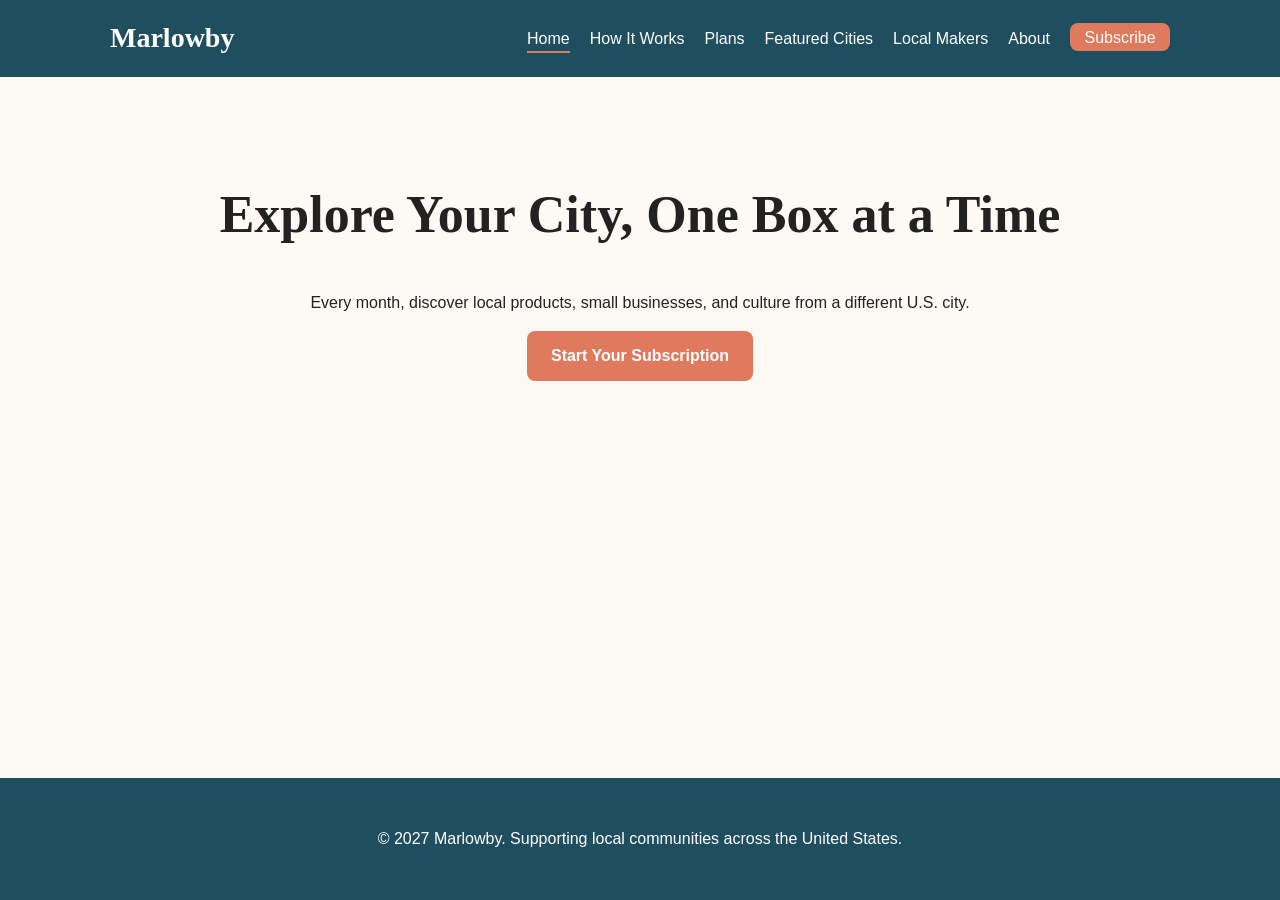
<file: index.html>
<!DOCTYPE html>
<html lang="en">
<head>
  <meta charset="utf-8">
  <meta name="viewport" content="width=device-width, initial-scale=1">
  <meta name="description" content="Marlowby is a monthly subscription box featuring local products and small businesses from a different U.S. city every month.">
  <title>Marlowby | Explore Your City, One Box at a Time</title>
  <link rel="stylesheet" href="css/styles.css">
</head>
<body>
  <!-- Lets keyboard users jump past the menu (accessibility) -->
  <a class="skip-link" href="#main">Skip to main content</a>

  <!-- ===== SHARED HEADER: copy this exact block onto every page ===== -->
  <header class="site-header">
    <div class="container header-inner">
      <a class="logo" href="index.html">Marlowby</a>
      <nav aria-label="Main navigation">
        <ul class="nav-list">
          <!-- On each page, move class="active" and aria-current="page" to that page's link -->
          <li><a href="index.html" class="active" aria-current="page">Home</a></li>
          <li><a href="how-it-works.html">How It Works</a></li>
          <li><a href="plans.html">Plans</a></li>
          <li><a href="cities.html">Featured Cities</a></li>
          <li><a href="makers.html">Local Makers</a></li>
          <li><a href="about.html">About</a></li>
          <li><a href="subscribe.html" class="nav-cta">Subscribe</a></li>
        </ul>
      </nav>
    </div>
  </header>
  <!-- ===== END SHARED HEADER ===== -->

  <main id="main">
    <!-- Page content goes here. Each page gets exactly one <h1>. -->
    <section class="hero">
      <div class="container">
        <h1>Explore Your City, One Box at a Time</h1>
        <p>Every month, discover local products, small businesses, and culture from a different U.S. city.</p>
        <a class="button" href="subscribe.html">Start Your Subscription</a>
      </div>
    </section>
  </main>

  <!-- ===== SHARED FOOTER: copy this exact block onto every page ===== -->
  <footer class="site-footer">
    <div class="container">
      <p>&copy; 2027 Marlowby. Supporting local communities across the United States.</p>
    </div>
  </footer>
  <!-- ===== END SHARED FOOTER ===== -->
</body>
</html>
</file>
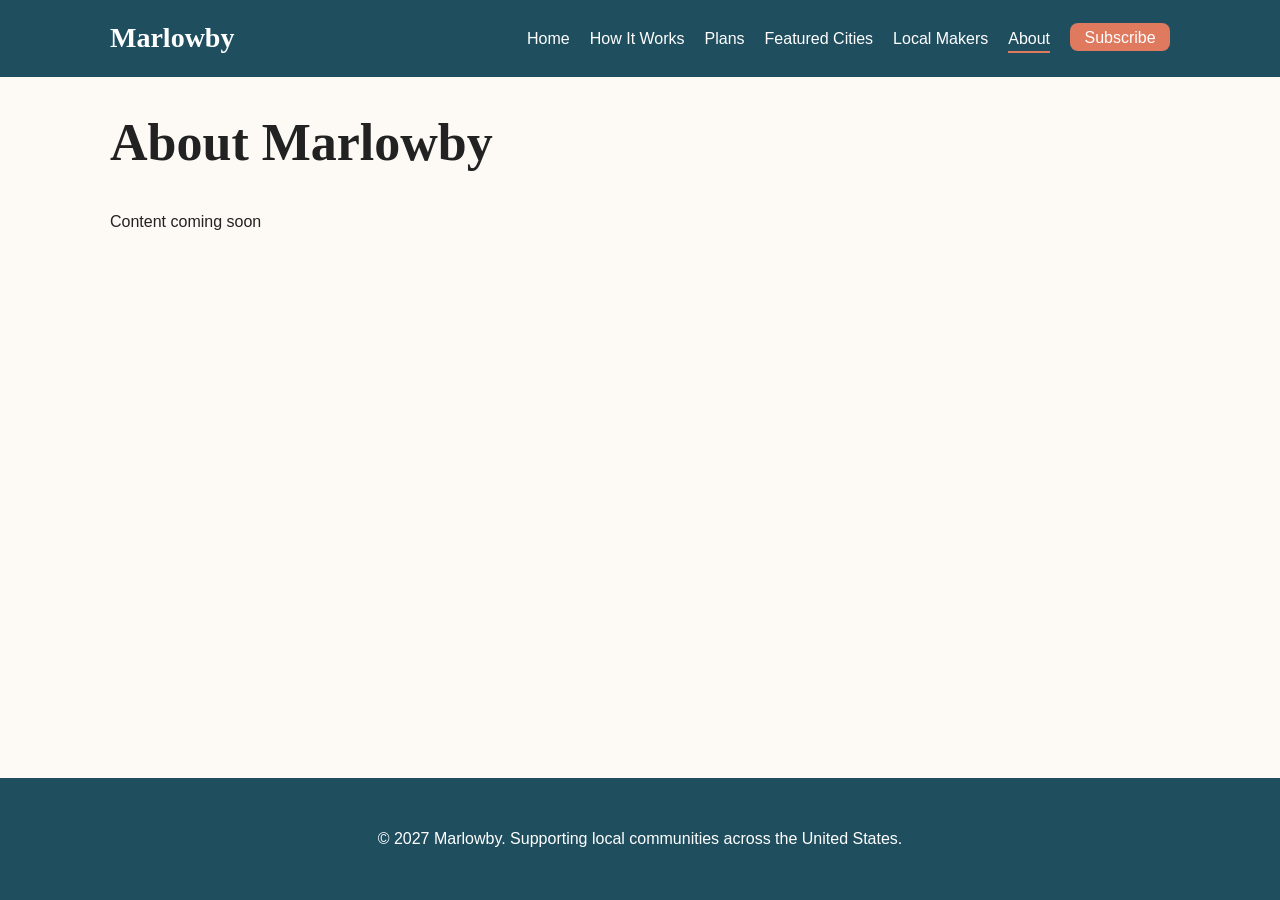
<file: about.html>
<!DOCTYPE html>
<html lang="en">
<head>
  <meta charset="utf-8">
  <meta name="viewport" content="width=device-width, initial-scale=1">
  <meta name="description" content="Learn about Marlowby's mission to support local communities.">
  <title>About Us | Marlowby</title>
  <link rel="stylesheet" href="css/styles.css">
</head>
<body>
  <!-- Lets keyboard users jump past the menu (accessibility) -->
  <a class="skip-link" href="#main">Skip to main content</a>

  <!-- ===== SHARED HEADER: copy this exact block onto every page ===== -->
  <header class="site-header">
    <div class="container header-inner">
      <a class="logo" href="index.html">Marlowby</a>
      <nav aria-label="Main navigation">
        <ul class="nav-list">
          <!-- On each page, move class="active" and aria-current="page" to that page's link -->
          <li><a href="index.html">Home</a></li>
          <li><a href="how-it-works.html">How It Works</a></li>
          <li><a href="plans.html">Plans</a></li>
          <li><a href="cities.html">Featured Cities</a></li>
          <li><a href="makers.html">Local Makers</a></li>
          <li><a href="about.html" class="active" aria-current="page">About</a></li>
          <li><a href="subscribe.html" class="nav-cta">Subscribe</a></li>
        </ul>
      </nav>
    </div>
  </header>
  <!-- ===== END SHARED HEADER ===== -->

  <main id="main">
    <div class="container">
      <h1>About Marlowby</h1>
      <p>Content coming soon</p>
    </div>
    </section>
  </main>

  <!-- ===== SHARED FOOTER: copy this exact block onto every page ===== -->
  <footer class="site-footer">
    <div class="container">
      <p>&copy; 2027 Marlowby. Supporting local communities across the United States.</p>
    </div>
  </footer>
  <!-- ===== END SHARED FOOTER ===== -->
</body>
</html>
</file>
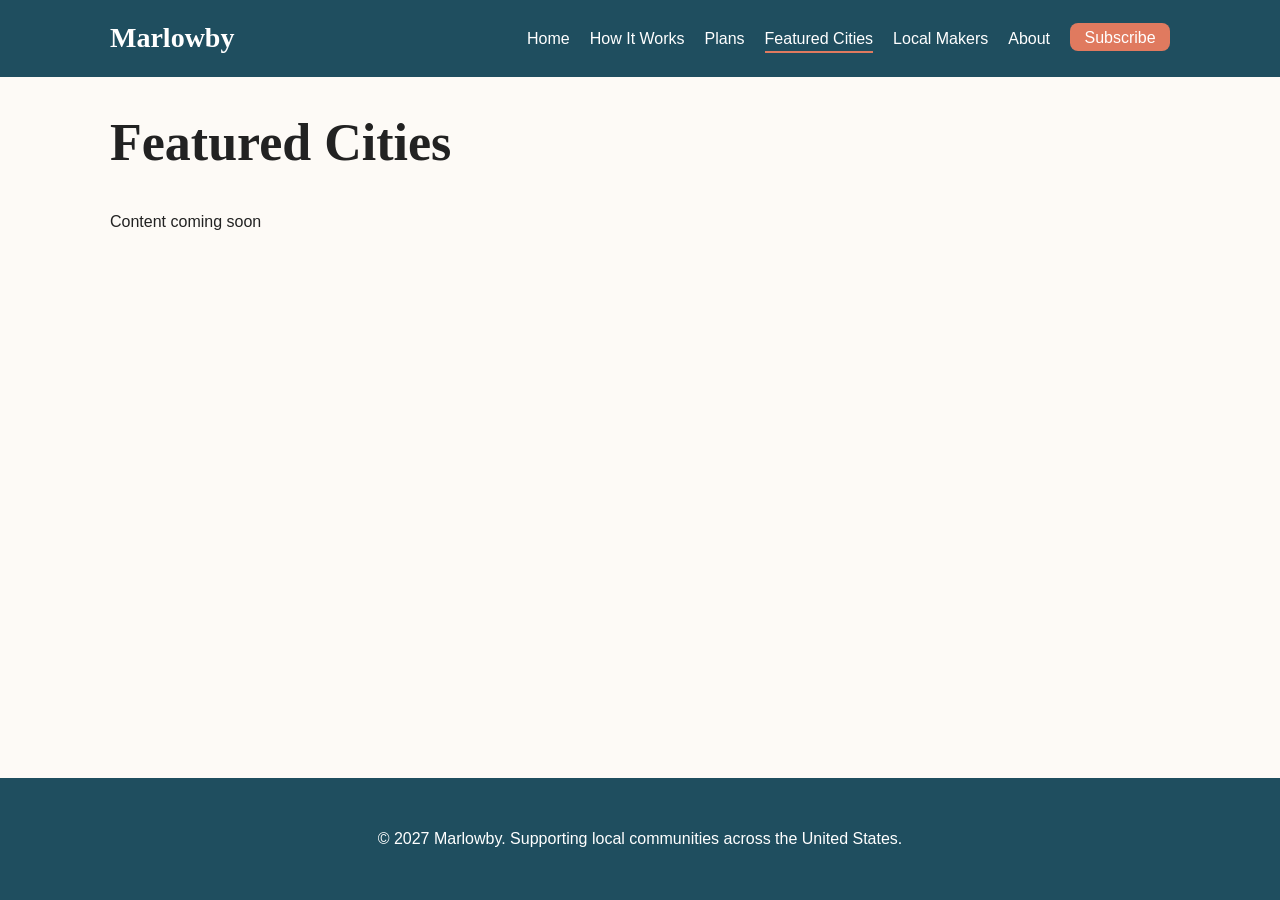
<file: cities.html>
<!DOCTYPE html>
<html lang="en">
<head>
  <meta charset="utf-8">
  <meta name="viewport" content="width=device-width, initial-scale=1">
  <meta name="description" content="Explore past and upcoming Marlowby boxes from cities across the U.S.">
  <title>Featured Cities | Marlowby</title>
  <link rel="stylesheet" href="css/styles.css">
</head>
<body>
  <!-- Lets keyboard users jump past the menu (accessibility) -->
  <a class="skip-link" href="#main">Skip to main content</a>

  <!-- ===== SHARED HEADER: copy this exact block onto every page ===== -->
  <header class="site-header">
    <div class="container header-inner">
      <a class="logo" href="index.html">Marlowby</a>
      <nav aria-label="Main navigation">
        <ul class="nav-list">
          <!-- On each page, move class="active" and aria-current="page" to that page's link -->
          <li><a href="index.html">Home</a></li>
          <li><a href="how-it-works.html">How It Works</a></li>
          <li><a href="plans.html">Plans</a></li>
          <li><a href="cities.html" class="active" aria-current="page">Featured Cities</a></li>
          <li><a href="makers.html">Local Makers</a></li>
          <li><a href="about.html">About</a></li>
          <li><a href="subscribe.html" class="nav-cta">Subscribe</a></li>
        </ul>
      </nav>
    </div>
  </header>
  <!-- ===== END SHARED HEADER ===== -->

  <main id="main">
    <div class="container">
      <h1>Featured Cities</h1>
      <p>Content coming soon</p>
    </div>
    </section>
  </main>

  <!-- ===== SHARED FOOTER: copy this exact block onto every page ===== -->
  <footer class="site-footer">
    <div class="container">
      <p>&copy; 2027 Marlowby. Supporting local communities across the United States.</p>
    </div>
  </footer>
  <!-- ===== END SHARED FOOTER ===== -->
</body>
</html>
</file>
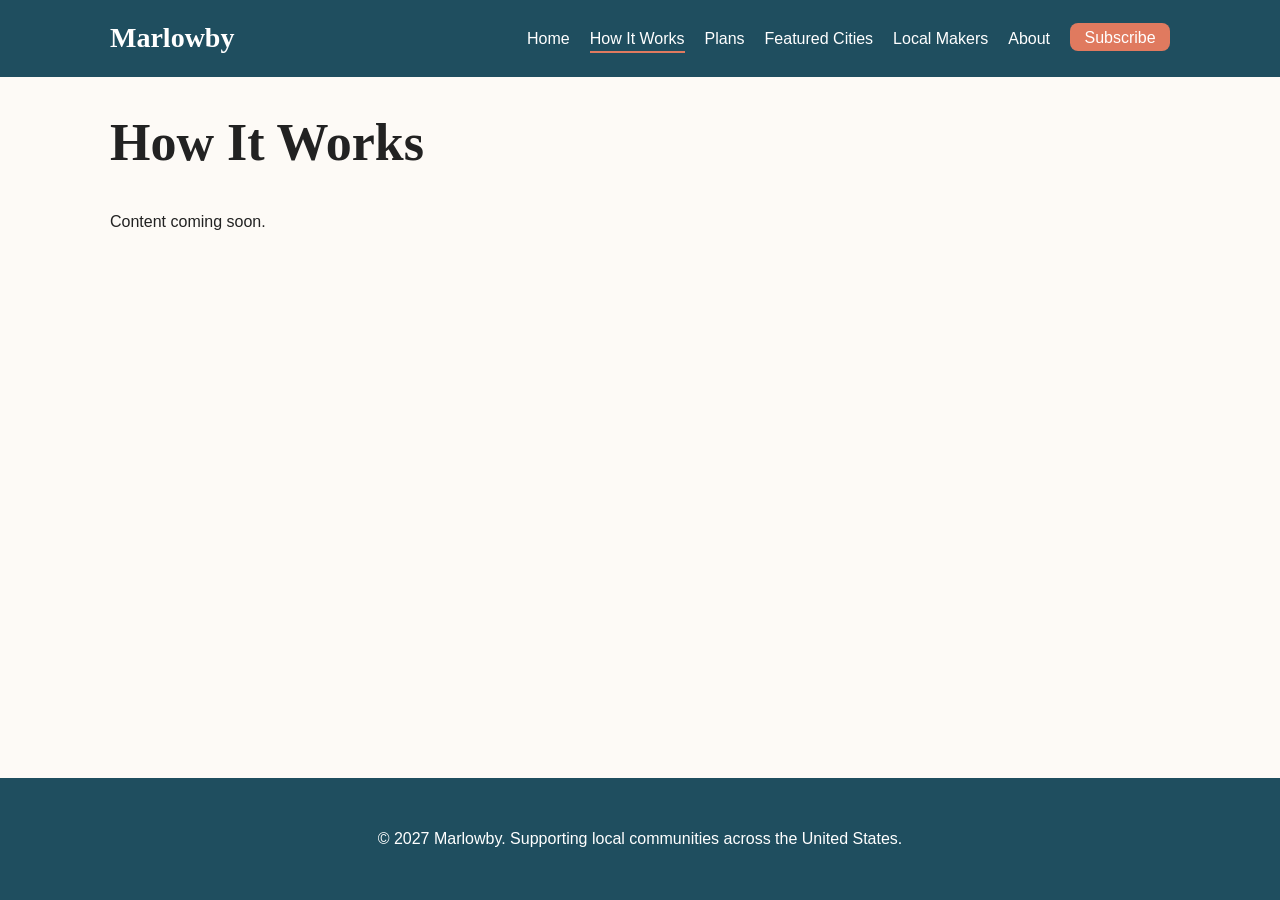
<file: how-it-works.html>
<!DOCTYPE html>
<html lang="en">
<head>
  <meta charset="utf-8">
  <meta name="viewport" content="width=device-width, initial-scale=1">
  <meta name="description" content="See how Marlowby works: choose a plan, get your monthly box, and discover a new U.S. city.">
  <title>How It Works | Marlowby</title>
  <link rel="stylesheet" href="css/styles.css">
</head>
<body>
  <!-- Lets keyboard users jump past the menu (accessibility) -->
  <a class="skip-link" href="#main">Skip to main content</a>

  <!-- ===== SHARED HEADER: copy this exact block onto every page ===== -->
  <header class="site-header">
    <div class="container header-inner">
      <a class="logo" href="index.html">Marlowby</a>
      <nav aria-label="Main navigation">
        <ul class="nav-list">
          <!-- On each page, move class="active" and aria-current="page" to that page's link -->
          <li><a href="index.html">Home</a></li>
          <li><a href="how-it-works.html" class="active" aria-current="page">How It Works</a></li>
          <li><a href="plans.html">Plans</a></li>
          <li><a href="cities.html">Featured Cities</a></li>
          <li><a href="makers.html">Local Makers</a></li>
          <li><a href="about.html">About</a></li>
          <li><a href="subscribe.html" class="nav-cta">Subscribe</a></li>
        </ul>
      </nav>
    </div>
  </header>
  <!-- ===== END SHARED HEADER ===== -->

  <main id="main">
    <div class="container">
      <h1>How It Works</h1>
      <p>Content coming soon.</p>
    </div>
  </main>

  <!-- ===== SHARED FOOTER: copy this exact block onto every page ===== -->
  <footer class="site-footer">
    <div class="container">
      <p>&copy; 2027 Marlowby. Supporting local communities across the United States.</p>
    </div>
  </footer>
  <!-- ===== END SHARED FOOTER ===== -->
</body>
</html>
</file>
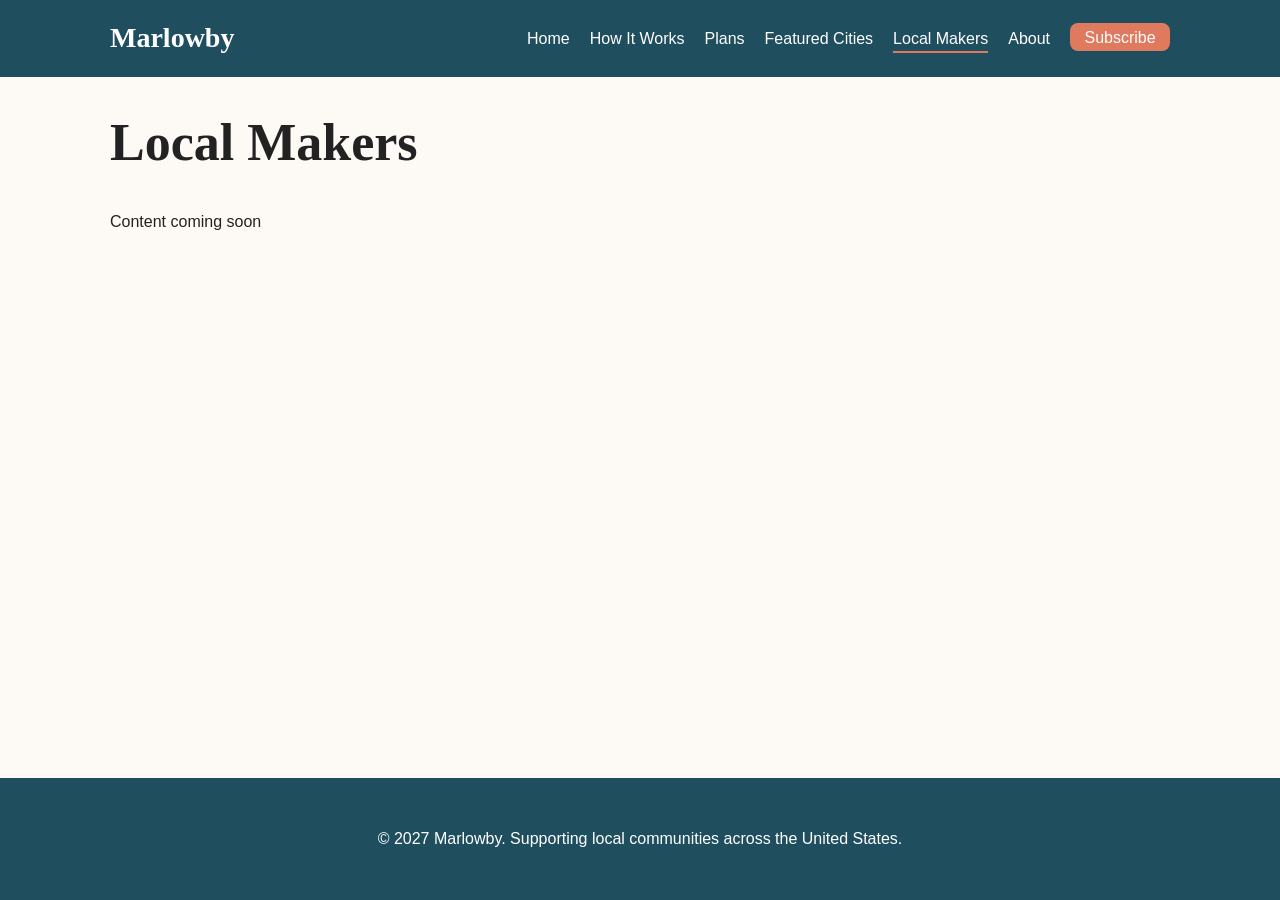
<file: makers.html>
<!DOCTYPE html>
<html lang="en">
<head>
  <meta charset="utf-8">
  <meta name="viewport" content="width=device-width, initial-scale=1">
  <meta name="description" content="Meet the small businesses and makers featured in Marlowby boxes.">
  <title>Local Makers | Marlowby</title>
  <link rel="stylesheet" href="css/styles.css">
</head>
<body>
  <!-- Lets keyboard users jump past the menu (accessibility) -->
  <a class="skip-link" href="#main">Skip to main content</a>

  <!-- ===== SHARED HEADER: copy this exact block onto every page ===== -->
  <header class="site-header">
    <div class="container header-inner">
      <a class="logo" href="index.html">Marlowby</a>
      <nav aria-label="Main navigation">
        <ul class="nav-list">
          <!-- On each page, move class="active" and aria-current="page" to that page's link -->
          <li><a href="index.html">Home</a></li>
          <li><a href="how-it-works.html">How It Works</a></li>
          <li><a href="plans.html">Plans</a></li>
          <li><a href="cities.html">Featured Cities</a></li>
          <li><a href="makers.html" class="active" aria-current="page">Local Makers</a></li>
          <li><a href="about.html">About</a></li>
          <li><a href="subscribe.html" class="nav-cta">Subscribe</a></li>
        </ul>
      </nav>
    </div>
  </header>
  <!-- ===== END SHARED HEADER ===== -->

  <main id="main">
    <div class="container">
      <h1>Local Makers</h1>
      <p>Content coming soon</p>
    </div>
    </section>
  </main>

  <!-- ===== SHARED FOOTER: copy this exact block onto every page ===== -->
  <footer class="site-footer">
    <div class="container">
      <p>&copy; 2027 Marlowby. Supporting local communities across the United States.</p>
    </div>
  </footer>
  <!-- ===== END SHARED FOOTER ===== -->
</body>
</html>
</file>
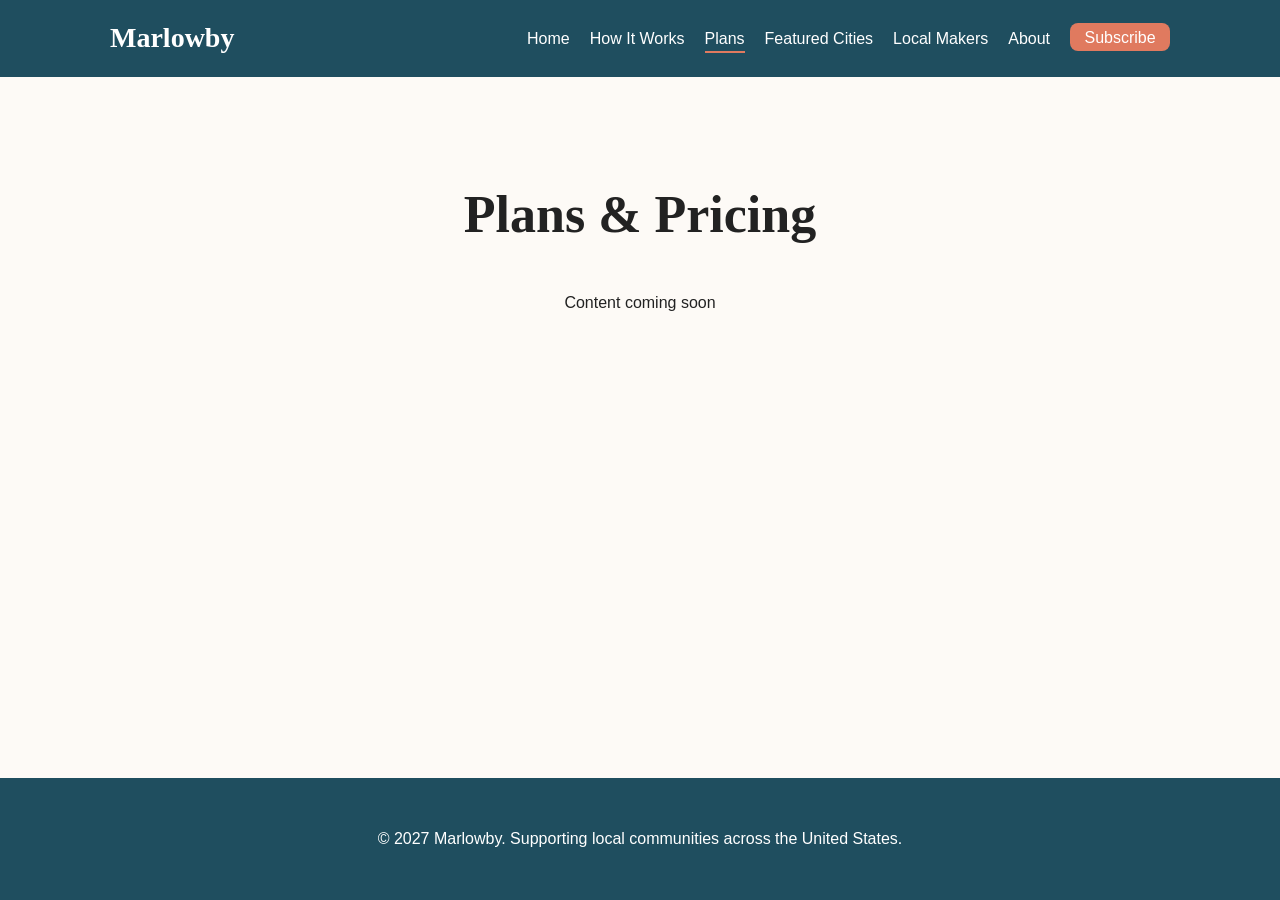
<file: plans.html>
<!DOCTYPE html>
<html lang="en">
<head>
  <meta charset="utf-8">
  <meta name="viewport" content="width=device-width, initial-scale=1">
  <meta name="description" content="Compare Marlowby subscription plans and find the box that fits you.">
  <title>Plans & Pricing | Marlowby</title>
  <link rel="stylesheet" href="css/styles.css">
</head>
<body>
  <!-- Lets keyboard users jump past the menu (accessibility) -->
  <a class="skip-link" href="#main">Skip to main content</a>

  <!-- ===== SHARED HEADER: copy this exact block onto every page ===== -->
  <header class="site-header">
    <div class="container header-inner">
      <a class="logo" href="index.html">Marlowby</a>
      <nav aria-label="Main navigation">
        <ul class="nav-list">
          <!-- On each page, move class="active" and aria-current="page" to that page's link -->
          <li><a href="index.html">Home</a></li>
          <li><a href="how-it-works.html">How It Works</a></li>
          <li><a href="plans.html" class="active" aria-current="page">Plans</a></li>
          <li><a href="cities.html">Featured Cities</a></li>
          <li><a href="makers.html">Local Makers</a></li>
          <li><a href="about.html">About</a></li>
          <li><a href="subscribe.html" class="nav-cta">Subscribe</a></li>
        </ul>
      </nav>
    </div>
  </header>
  <!-- ===== END SHARED HEADER ===== -->

  <main id="main">
    <!-- Page content goes here. Each page gets exactly one <h1>. -->
    <section class="hero">
      <div class="container">
        <h1>Plans & Pricing</h1>
        <p>Content coming soon</p>
      </div>
    </section>
  </main>

  <!-- ===== SHARED FOOTER: copy this exact block onto every page ===== -->
  <footer class="site-footer">
    <div class="container">
      <p>&copy; 2027 Marlowby. Supporting local communities across the United States.</p>
    </div>
  </footer>
  <!-- ===== END SHARED FOOTER ===== -->
</body>
</html>
</file>
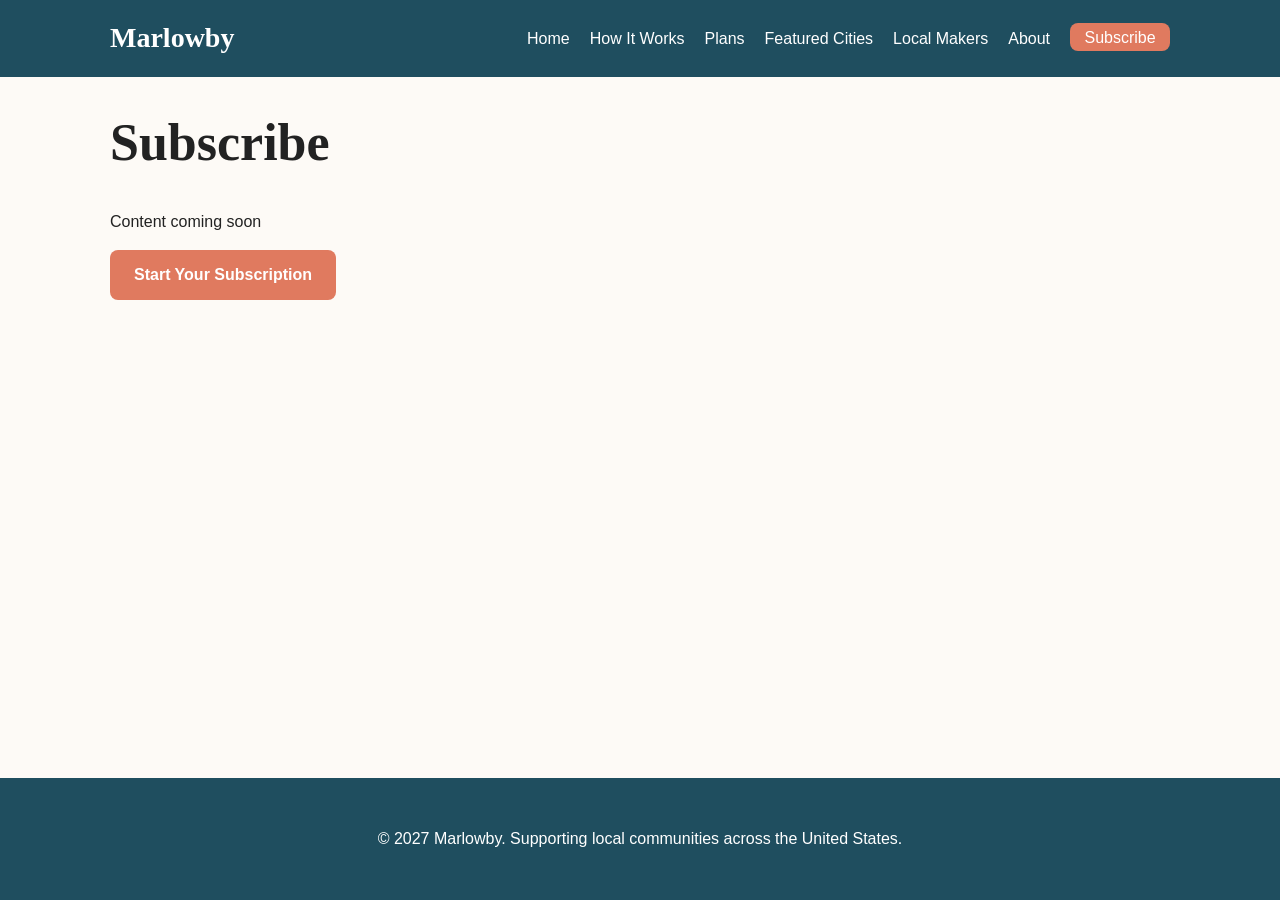
<file: subscribe.html>
<!DOCTYPE html>
<html lang="en">
<head>
  <meta charset="utf-8">
  <meta name="viewport" content="width=device-width, initial-scale=1">
  <meta name="description" content="Sign up for Marlowby and get your first city box.">
  <title>Subscribe | Marlowby</title>
  <link rel="stylesheet" href="css/styles.css">
</head>
<body>
  <!-- Lets keyboard users jump past the menu (accessibility) -->
  <a class="skip-link" href="#main">Skip to main content</a>

  <!-- ===== SHARED HEADER: copy this exact block onto every page ===== -->
  <header class="site-header">
    <div class="container header-inner">
      <a class="logo" href="index.html">Marlowby</a>
      <nav aria-label="Main navigation">
        <ul class="nav-list">
          <!-- On each page, move class="active" and aria-current="page" to that page's link -->
          <li><a href="index.html">Home</a></li>
          <li><a href="how-it-works.html">How It Works</a></li>
          <li><a href="plans.html">Plans</a></li>
          <li><a href="cities.html">Featured Cities</a></li>
          <li><a href="makers.html">Local Makers</a></li>
          <li><a href="about.html">About</a></li>
          <li><a href="subscribe.html" class="nav-cta" class="active" aria-current="page">Subscribe</a></li>
        </ul>
      </nav>
    </div>
  </header>
  <!-- ===== END SHARED HEADER ===== -->

  <main id="main">
    <div class="container">
      <h1>Subscribe</h1>
      <p>Content coming soon</p>
      <a class="button" href="subscribe.html">Start Your Subscription</a>
    </div>
    </section>
  </main>

  <!-- ===== SHARED FOOTER: copy this exact block onto every page ===== -->
  <footer class="site-footer">
    <div class="container">
      <p>&copy; 2027 Marlowby. Supporting local communities across the United States.</p>
    </div>
  </footer>
  <!-- ===== END SHARED FOOTER ===== -->
</body>
</html>
</file>
<file: css/styles.css>
/* ==========================================================
   Marlowby - shared stylesheet (used by every page)
   ========================================================== */

/* ----- 1. Design tokens -----
   Your design lead fills these in from the style guide.
   Change a color or font here and it updates the whole site. */
:root {
  --color-primary: #1f4e5f;    /* main brand color (placeholder) */
  --color-accent: #e07a5f;     /* buttons and highlights (placeholder) */
  --color-bg: #fdfaf6;         /* page background */
  --color-text: #222222;       /* body text */
  --color-light: #ffffff;

  --font-heading: Georgia, "Times New Roman", serif;   /* placeholder */
  --font-body: Arial, Helvetica, sans-serif;           /* placeholder */

  --max-width: 1100px;
  --radius: 8px;
}

/* ----- 2. Base styles ----- */
*,
*::before,
*::after {
  box-sizing: border-box;
}

body {
  margin: 0;
  font-family: var(--font-body);
  font-size: 1rem;
  line-height: 1.6;
  color: var(--color-text);
  background-color: var(--color-bg);
}

h1,
h2,
h3 {
  font-family: var(--font-heading);
  line-height: 1.2;
}

h1 {
  font-size: clamp(2rem, 5vw, 3.25rem);
}

img {
  max-width: 100%;
  height: auto;
}

a {
  color: var(--color-primary);
}

/* Visible focus outline for keyboard users */
a:focus-visible,
button:focus-visible {
  outline: 3px solid var(--color-accent);
  outline-offset: 2px;
}

.container {
  max-width: var(--max-width);
  margin: 0 auto;
  padding: 0 1.25rem;
}

/* ----- 3. Skip link (hidden until focused) ----- */
.skip-link {
  position: absolute;
  left: -9999px;
}

.skip-link:focus {
  left: 1rem;
  top: 1rem;
  padding: 0.5rem 1rem;
  background: var(--color-light);
  z-index: 100;
}

/* ----- 4. Shared header and navigation ----- */
.site-header {
  background-color: var(--color-primary);
}

.header-inner {
  display: flex;
  justify-content: space-between;
  align-items: center;
  flex-wrap: wrap;
  gap: 1rem;
  padding-top: 1rem;
  padding-bottom: 1rem;
}

.logo {
  font-family: var(--font-heading);
  font-size: 1.75rem;
  font-weight: bold;
  color: var(--color-light);
  text-decoration: none;
}

.nav-list {
  display: flex;
  flex-wrap: wrap;
  gap: 1.25rem;
  margin: 0;
  padding: 0;
  list-style: none;
}

.nav-list a {
  color: var(--color-light);
  text-decoration: none;
  padding-bottom: 0.25rem;
}

.nav-list a:hover,
.nav-list a.active {
  border-bottom: 2px solid var(--color-accent);
}

.nav-cta {
  background-color: var(--color-accent);
  padding: 0.4rem 0.9rem;
  border-radius: var(--radius);
}

/* ----- 5. Buttons ----- */
.button {
  display: inline-block;
  background-color: var(--color-accent);
  color: var(--color-light);
  padding: 0.75rem 1.5rem;
  border-radius: var(--radius);
  text-decoration: none;
  font-weight: bold;
  transition: transform 0.2s ease;
}

.button:hover {
  transform: translateY(-2px);
}

/* ----- 6. Home page hero ----- */
.hero {
  padding: 4rem 0;
  text-align: center;
}

/* ----- 7. Shared footer ----- */
.site-footer {
  margin-top: 4rem;
  padding: 2rem 0;
  background-color: var(--color-primary);
  color: var(--color-light);
  text-align: center;
}

/* ----- 8. Phones ----- */
@media (max-width: 700px) {
  .header-inner {
    flex-direction: column;
    align-items: flex-start;
  }

  .nav-list {
    gap: 0.75rem;
  }
}

/* Keep the footer at the bottom on short pages */
body {
  min-height: 100vh;
  display: flex;
  flex-direction: column;
}

main {
  flex: 1;
}
</file>
